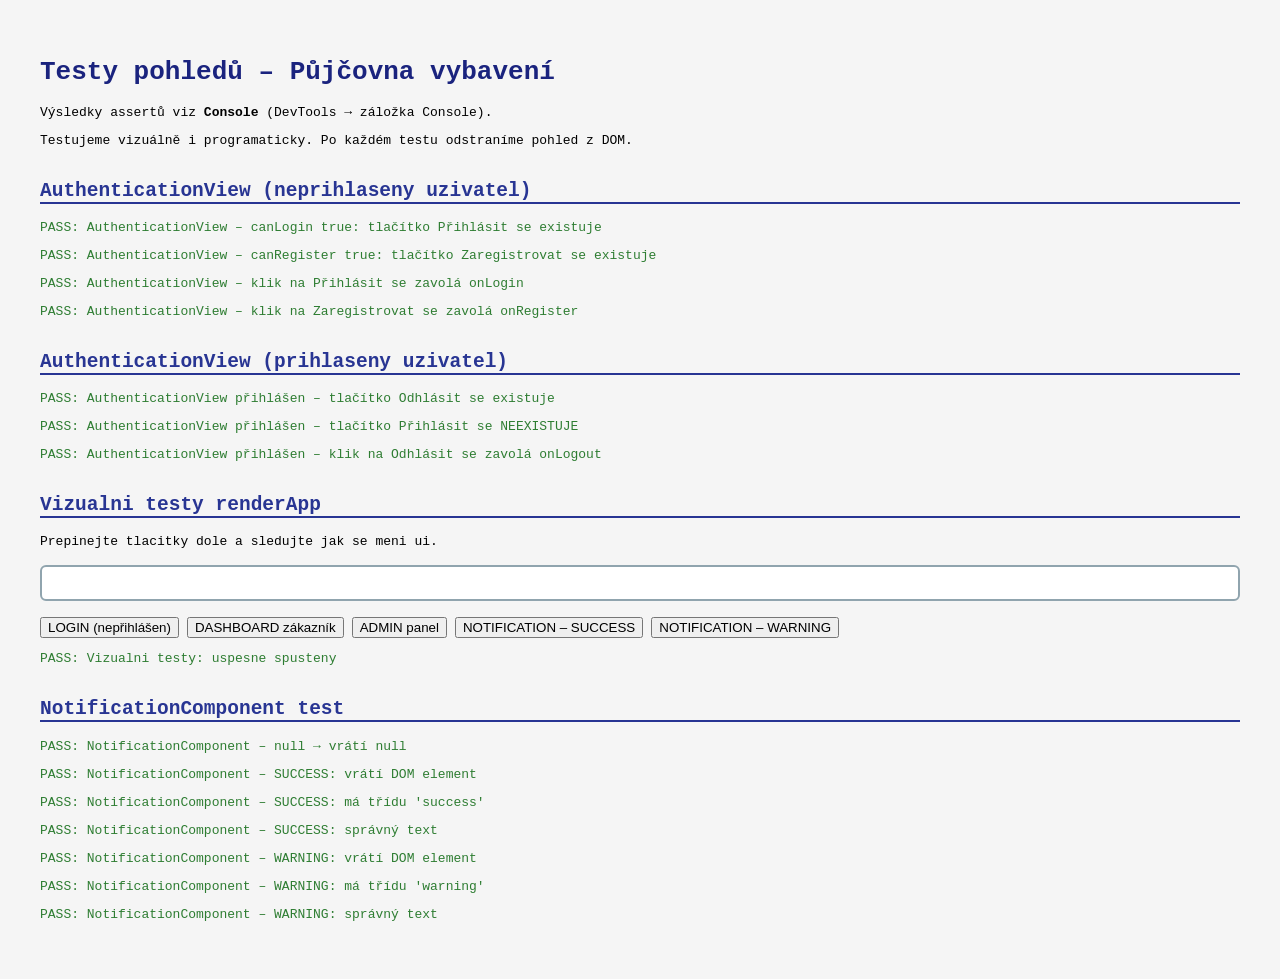
<file: tests/views.test.html>
<!DOCTYPE html>
<html lang="cs">
<head>
    <meta charset="UTF-8">
    <title>Testy pohledů – Půjčovna vybavení</title>
    <style>
        body { font-family: monospace; padding: 2rem; background: #f5f5f5; }
        h1   { color: #1a237e; }
        h2   { color: #283593; margin-top: 2rem; border-bottom: 2px solid #283593; }
        .pass   { color: #2e7d32; }
        .fail   { color: #c62828; font-weight: bold; }
        .view-wrapper {
            border: 2px solid #90a4ae;
            border-radius: 6px;
            padding: 1rem;
            background: white;
            margin: 1rem 0;
        }
        .controls { margin: 0.5rem 0; }
        button.test-btn { margin-right: 0.5rem; cursor: pointer; }
    </style>
</head>
<body>

<h1>Testy pohledů – Půjčovna vybavení</h1>
<p>Výsledky assertů viz <strong>Console</strong> (DevTools → záložka Console).</p>
<p>Testujeme vizuálně i programaticky. Po každém testu odstraníme pohled z DOM.</p>

<div id="output"></div>

<script type="module">
// pomocna funkce pro assert
function assert(condition, message) {
    const el = document.createElement("p");
    el.className = condition ? "pass" : "fail";
    el.textContent = (condition ? "PASS: " : "FAIL: ") + message;
    document.getElementById("output").appendChild(el);
    if (!condition) console.error("FAIL:", message);
    else            console.log("PASS:",  message);
}

function section(title) {
    const h2 = document.createElement("h2");
    h2.textContent = title;
    document.getElementById("output").appendChild(h2);
}

// testovani renderu komponent
// simulujeme ruzne stavy a divame se co komponenta vyrendruje

section("AuthenticationView (neprihlaseny uzivatel)");

{
    // Inline implementace AuthenticationView pro izolovaný test
    // (odpovídá funkci v views.js)
    function AuthenticationView({ isLoggedIn, capabilities, handlers }) {
        const { canLogin, canRegister } = capabilities;
        const { onLogin, onRegister } = handlers;
        const container = document.createElement("div");

        if (canLogin && onLogin) {
            const form = document.createElement("form");
            const emailInput = document.createElement("input");
            emailInput.name = "email";
            emailInput.id  = "test-email-input";
            const pwInput = document.createElement("input");
            pwInput.name = "password";
            pwInput.id   = "test-password-input";
            const btn = document.createElement("button");
            btn.id   = "test-btn-login";
            btn.type = "submit";
            btn.textContent = "Přihlásit se";
            form.appendChild(emailInput);
            form.appendChild(pwInput);
            form.appendChild(btn);
            form.addEventListener("submit", onLogin);
            container.appendChild(form);
        }

        if (canRegister && onRegister) {
            const form = document.createElement("form");
            const regEmail = document.createElement("input");
            regEmail.name = "regEmail";
            regEmail.id   = "test-reg-email-input";
            const regPw = document.createElement("input");
            regPw.name = "regPassword";
            regPw.id   = "test-reg-password-input";
            const btn = document.createElement("button");
            btn.id   = "test-btn-register";
            btn.type = "submit";
            btn.textContent = "Zaregistrovat se";
            form.appendChild(regEmail);
            form.appendChild(regPw);
            form.appendChild(btn);
            form.addEventListener("submit", onRegister);
            container.appendChild(form);
        }
        return container;
    }

    // Test: capabilities canLogin=true, canRegister=true
    const calls = {};
    const handlers = {
        onLogin:    (e) => { e.preventDefault(); calls.onLogin    = true; },
        onRegister: (e) => { e.preventDefault(); calls.onRegister = true; },
        onLogout:   ()  => { calls.onLogout = true; },
    };

    const viewState = {
        isLoggedIn: false,
        capabilities: { canLogin: true, canRegister: true, canLogout: false },
    };

    const view = AuthenticationView({ ...viewState, handlers });
    document.body.appendChild(view);

    const btnLogin    = view.querySelector("#test-btn-login");
    const btnRegister = view.querySelector("#test-btn-register");

    assert(btnLogin !== null,    "AuthenticationView – canLogin true: tlačítko Přihlásit se existuje");
    assert(btnRegister !== null, "AuthenticationView – canRegister true: tlačítko Zaregistrovat se existuje");

    // Simulace kliknutí
    btnLogin.click();
    assert(calls.onLogin === true, "AuthenticationView – klik na Přihlásit se zavolá onLogin");

    btnRegister.click();
    assert(calls.onRegister === true, "AuthenticationView – klik na Zaregistrovat se zavolá onRegister");

    document.body.removeChild(view);
}

section("AuthenticationView (prihlaseny uzivatel)");

{
    // Jednoduchá implementace pro přihlášeného uživatele
    function AuthenticationViewLoggedIn({ capabilities, handlers }) {
        const { canLogout } = capabilities;
        const { onLogout } = handlers;
        const container = document.createElement("div");
        if (canLogout && onLogout) {
            const btn = document.createElement("button");
            btn.id = "test-btn-logout";
            btn.textContent = "Odhlásit se";
            btn.addEventListener("click", onLogout);
            container.appendChild(btn);
        }
        // Přihlášený uživatel NESMÍ vidět login ani registraci
        if (capabilities.canLogin) {
            const btn = document.createElement("button");
            btn.id = "test-btn-login-should-not-exist";
            container.appendChild(btn);
        }
        return container;
    }

    const calls = {};
    const handlers = {
        onLogin:    () => {},
        onRegister: () => {},
        onLogout:   () => { calls.onLogout = true; },
    };

    const viewState = {
        isLoggedIn: true,
        capabilities: { canLogin: false, canRegister: false, canLogout: true },
    };

    const view = AuthenticationViewLoggedIn({ ...viewState, handlers });
    document.body.appendChild(view);

    const btnLogout      = view.querySelector("#test-btn-logout");
    const btnLoginBad    = view.querySelector("#test-btn-login-should-not-exist");

    assert(btnLogout !== null,    "AuthenticationView přihlášen – tlačítko Odhlásit se existuje");
    assert(btnLoginBad === null,  "AuthenticationView přihlášen – tlačítko Přihlásit se NEEXISTUJE");

    btnLogout.click();
    assert(calls.onLogout === true, "AuthenticationView přihlášen – klik na Odhlásit se zavolá onLogout");

    document.body.removeChild(view);
}

// testy pro celou stranku - ovladani tlacitky

section("Vizualni testy renderApp");

const note = document.createElement("p");
note.textContent = "Prepinejte tlacitky dole a sledujte jak se meni ui.";
document.getElementById("output").appendChild(note);

// Wrapper pro vizuální render
const visualWrapper = document.createElement("div");
visualWrapper.className = "view-wrapper";
visualWrapper.id = "visual-render-area";
document.getElementById("output").appendChild(visualWrapper);

const controlsDiv = document.createElement("div");
controlsDiv.className = "controls";
document.getElementById("output").appendChild(controlsDiv);

// Importujeme renderApp a potřebné moduly
// Přímý import přes script module – renderApp čte appState globálně
// Proto scénáře nastavíme přes setState a zavoláme renderApp
// (testujeme, že pohled odpovídá stavu)

// Poznámka: tyto testy vyžadují funkční appState a setState z state.js.
// Spusťte je v kontextu aplikace (otevřete views.test.html přes live server).

const scenarios = [
    {
        label: "LOGIN (nepřihlášen)",
        description: "Zobrazí přihlašovací formulář + registrační formulář",
        setup: async (setState, appState) => {
            const s = JSON.parse(JSON.stringify(appState));
            s.auth.currentUser = null;
            s.auth.role = "GUEST";
            s.ui.currentRoute = "login";
            s.ui.notification = null;
            s.ui.error = null;
            setState(s);
        },
    },
    {
        label: "DASHBOARD zákazník",
        description: "Zobrazí katalog předmětů, mé rezervace, mé výpůjčky",
        setup: async (setState, appState) => {
            const s = JSON.parse(JSON.stringify(appState));
            s.auth.currentUser = { id: "u123", email: "zakaznik@test.cz", role: "CUSTOMER" };
            s.auth.role = "CUSTOMER";
            s.ui.currentRoute = "dashboard";
            s.ui.notification = null;
            s.ui.error = null;
            setState(s);
        },
    },
    {
        label: "ADMIN panel",
        description: "Zobrazí administrátorský panel se všemi sekcemi",
        setup: async (setState, appState) => {
            const s = JSON.parse(JSON.stringify(appState));
            s.auth.currentUser = { id: "u999", email: "admin@test.cz", role: "ADMIN" };
            s.auth.role = "ADMIN";
            s.ui.currentRoute = "admin";
            s.ui.notification = null;
            s.ui.error = null;
            setState(s);
        },
    },
    {
        label: "NOTIFICATION – SUCCESS",
        description: "Zobrazí zelenou toast notifikaci (zmizí po 3 s)",
        setup: async (setState, appState) => {
            const s = JSON.parse(JSON.stringify(appState));
            s.auth.currentUser = { id: "u123", email: "zakaznik@test.cz", role: "CUSTOMER" };
            s.auth.role = "CUSTOMER";
            s.ui.currentRoute = "dashboard";
            s.ui.notification = { type: "SUCCESS", message: "Přihlášení proběhlo úspěšně." };
            setState(s);
        },
    },
    {
        label: "NOTIFICATION – WARNING",
        description: "Zobrazí oranžovou toast notifikaci (zmizí po 3 s)",
        setup: async (setState, appState) => {
            const s = JSON.parse(JSON.stringify(appState));
            s.auth.currentUser = null;
            s.auth.role = "GUEST";
            s.ui.currentRoute = "login";
            s.ui.notification = { type: "WARNING", message: "Neplatné přihlašovací údaje." };
            setState(s);
        },
    },
];

// nacitani dat ze sourcu
try {
    const { appState, setState } = await import("../src/state.js");
    const { renderApp }          = await import("../src/views.js");

    scenarios.forEach(scenario => {
        const btn = document.createElement("button");
        btn.className = "test-btn";
        btn.textContent = scenario.label;
        btn.title = scenario.description;
        btn.addEventListener("click", async () => {
            await scenario.setup(setState, appState);
            const area = document.getElementById("visual-render-area");
            while (area.firstChild) area.removeChild(area.firstChild);
            renderApp();
            
            const appRoot = document.getElementById("app");
            if (appRoot) {
                area.appendChild(appRoot.cloneNode(true));
            }
        });
        controlsDiv.appendChild(btn);
    });

    assert(true, "Vizualni testy: uspesne spusteny");
} catch (e) {
    const info = document.createElement("p");
    info.style.color = "#e65100";
    info.textContent = "Je nutne to pustit pres live server kvuli importum ze src.";
    document.getElementById("output").appendChild(info);
}

// testovani notifikacni lišty

section("NotificationComponent test");

{
    // Inline implementace (stejná jako v views.js)
    function NotificationComponent(notification) {
        if (!notification) return null;
        const { type, message } = notification;
        const el = document.createElement("div");
        el.className = `notification ${type.toLowerCase()}`;
        el.textContent = message;
        return el;
    }

    // null → vrátí null
    const elNull = NotificationComponent(null);
    assert(elNull === null, "NotificationComponent – null → vrátí null");

    // SUCCESS
    const elSuccess = NotificationComponent({ type: "SUCCESS", message: "Vše OK" });
    assert(elSuccess !== null, "NotificationComponent – SUCCESS: vrátí DOM element");
    assert(elSuccess.className.includes("success"), "NotificationComponent – SUCCESS: má třídu 'success'");
    assert(elSuccess.textContent === "Vše OK", "NotificationComponent – SUCCESS: správný text");

    // WARNING
    const elWarning = NotificationComponent({ type: "WARNING", message: "Pozor!" });
    assert(elWarning !== null, "NotificationComponent – WARNING: vrátí DOM element");
    assert(elWarning.className.includes("warning"), "NotificationComponent – WARNING: má třídu 'warning'");
    assert(elWarning.textContent === "Pozor!", "NotificationComponent – WARNING: správný text");
}

console.log("\n── Hotovo ──\n");
</script>

</body>
</html>
</file>
